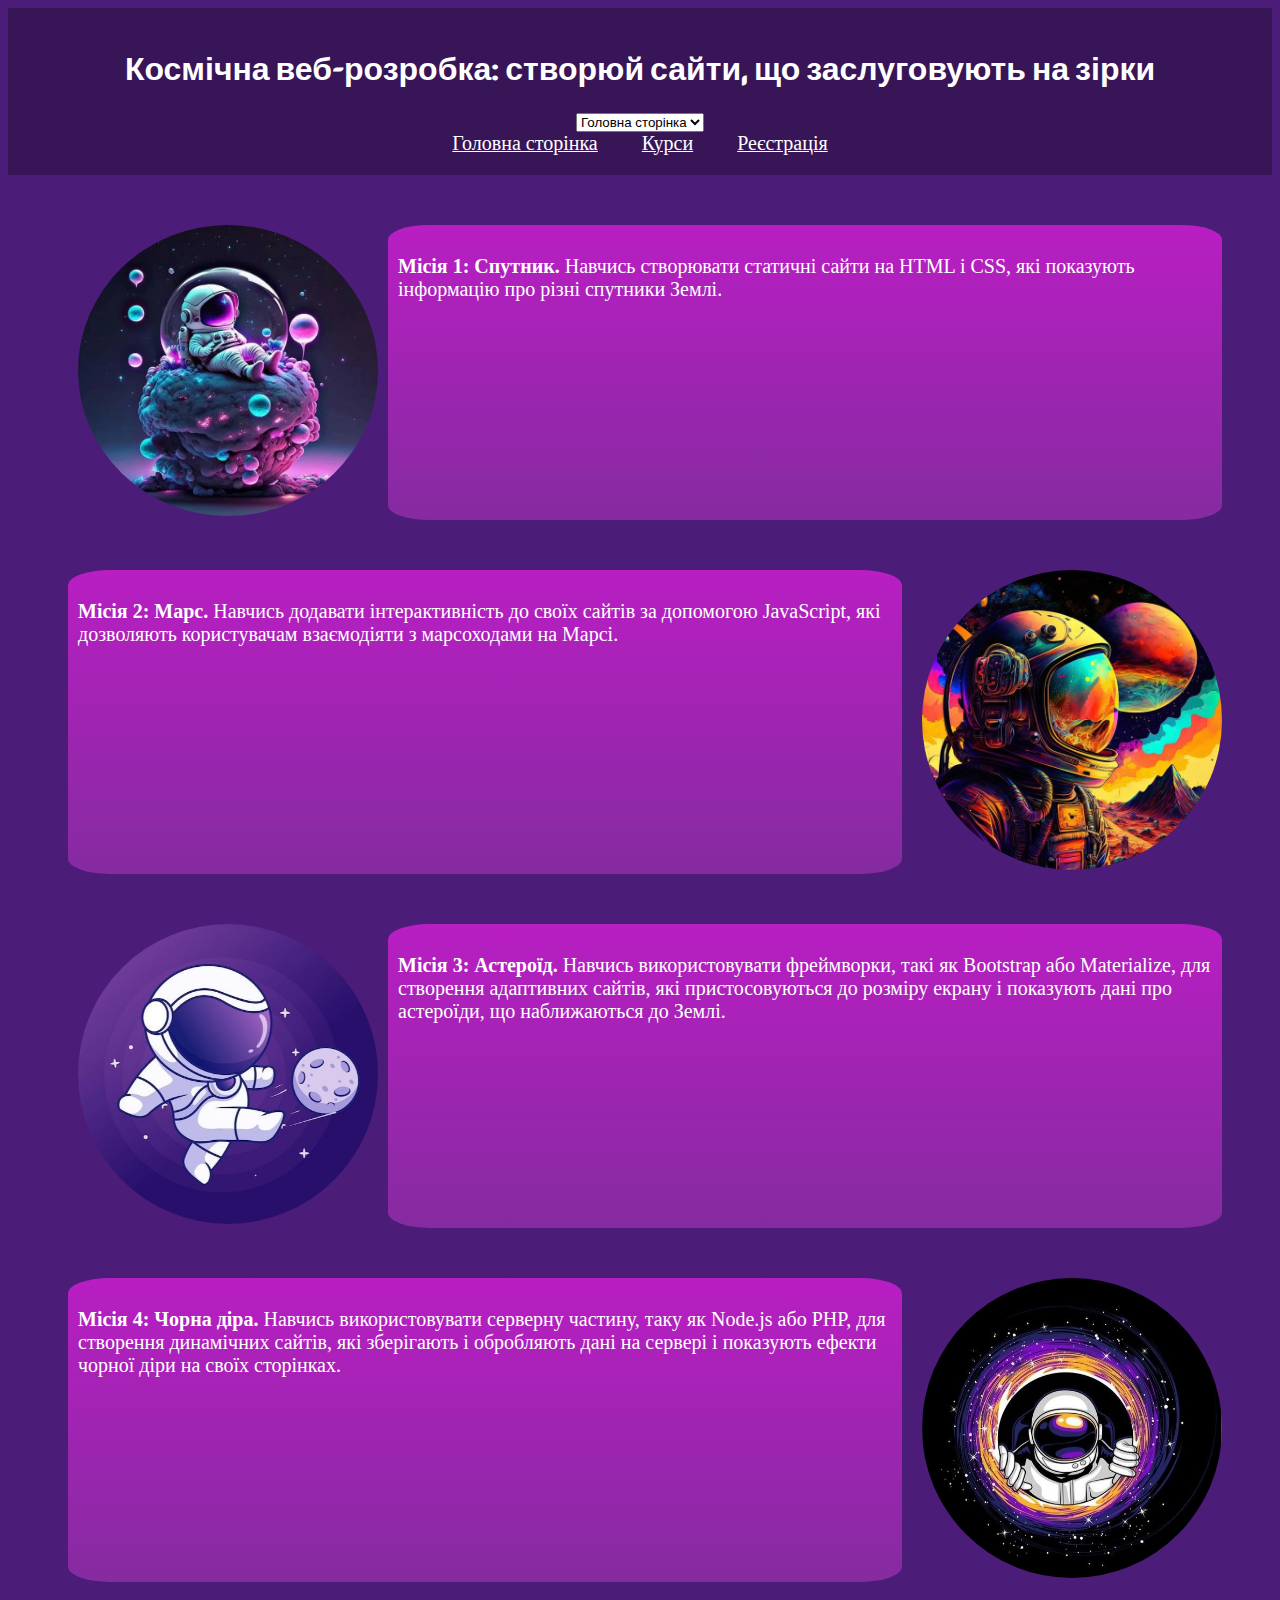
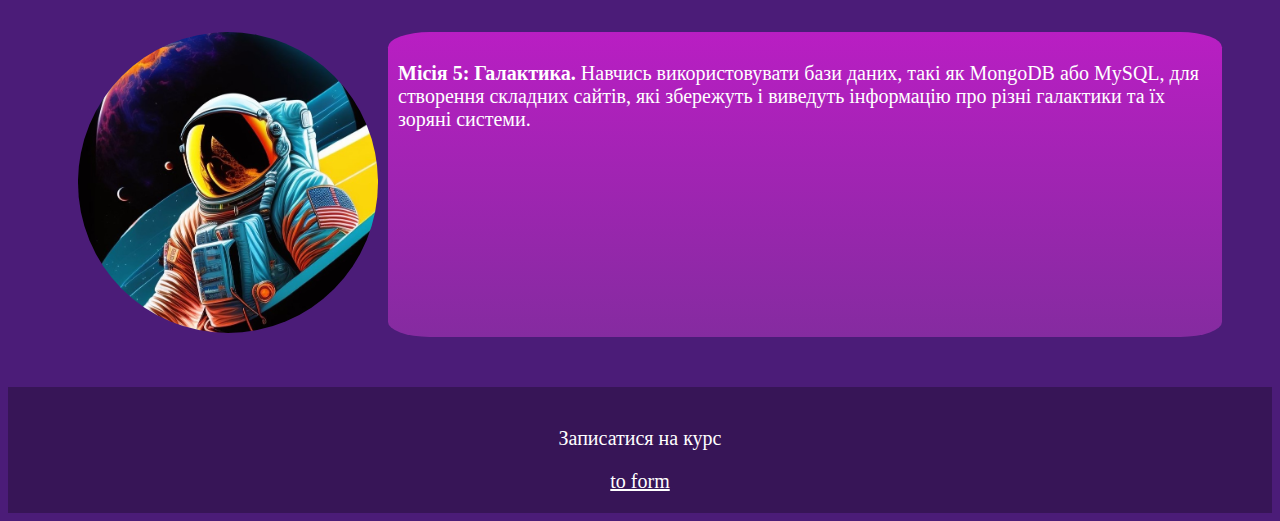
<file: lab_1/index.html>
<!DOCTYPE html>
<html lang="uk">
<head>
  <meta charset="UTF-8">
  <meta name="viewport" content="width=device-width, initial-scale=1.0">
  <title>Космічна веб розробка: створюй сайти, що заслуговують на зірки</title>
  <link rel="stylesheet" href="styles.css">
  <link rel="icon" href="images/cosmos4.jpg">
  <link rel="preconnect" href="https://fonts.googleapis.com">
<link rel="preconnect" href="https://fonts.gstatic.com" crossorigin>
<link href="https://fonts.googleapis.com/css2?family=Kanit:wght@800&family=Lato:wght@400;900&family=Roboto:wght@100&display=swap" rel="stylesheet">
<script src="first.js"></script>
</head>
<body>
  
    <header>
      <h1>Космічна веб-розробка: створюй сайти, що заслуговують на зірки</h1>
      <label for='dropdown'>
        <select id='dropdown' onchange="location=this.value;">
          <option><a href="#">Головна сторінка</a></option>
          <option value="courses.html"><a href="courses.html">Курси</a></option>
          <option value="questionsry.html">Реєстрація</option>
        </select>
      </label>
      <ul>
        <a href="#"><li>Головна сторінка</li></a>
        <a href="courses.html"><li>Курси</li></a>
        <a href="questionsry.html"><li>Реєстрація</li></a>
      </ul>
    </header>

    <section>
      <article class="grid">
        <div class="image">
        <img src="images/cosmos3.jpg" alt="">
        </div>
        <div class="textbox"><p><b>Місія 1: Спутник.</b> Навчись створювати статичні сайти на HTML і CSS, які показують інформацію про різні спутники Землі.</p></div>
      </article>

      <article class="grid">
        <div class="textbox"><p><b>Місія 2: Марс.</b> Навчись додавати інтерактивність до своїх сайтів за допомогою JavaScript, які дозволяють користувачам взаємодіяти з марсоходами на Марсі.</p></div>
        <div class="image">
        <img src="images/cosmos4.jpg" alt="">
        </div>
      </article>

      <article class="grid">
        <div class="image">
        <img src="images/cosmos_5.jpg" alt="">
        </div>
        <div class="textbox"><p><b>Місія 3: Астероїд.</b> Навчись використовувати фреймворки, такі як Bootstrap або Materialize, для створення адаптивних сайтів, які пристосовуються до розміру екрану і показують дані про астероїди, що наближаються до Землі.</p></div>
      </article>

      <article class="grid">
        <div class="textbox"><p><b>Місія 4: Чорна діра.</b> Навчись використовувати серверну частину, таку як Node.js або PHP, для створення динамічних сайтів, які зберігають і обробляють дані на сервері і показують ефекти чорної діри на своїх сторінках.</p></div>
        <div class="image">
        <img src="images/cosmos6.jpg" alt="">
        </div>
      </article>

      <article class="grid">
        <div class="image">
        <img src="images/cosmos7.jpg" alt="">
        </div>
        <div class="textbox"><p><b>Місія 5: Галактика.</b> Навчись використовувати бази даних, такі як MongoDB або MySQL, для створення складних сайтів, які збережуть і виведуть інформацію про різні галактики та їх зоряні системи.</p></div>
      </article>
    </section>

    <footer>
      <p>Записатися на курс</p>
      <a href="questionsry.html">to form</a>
    </footer>

    <button onclick="topFunction()" id="myBtn" title="Go to top"><svg viewBox="0 0 24 24" fill="none" xmlns="http://www.w3.org/2000/svg"><g id="SVGRepo_bgCarrier" stroke-width="0"></g><g id="SVGRepo_tracerCarrier" stroke-linecap="round" stroke-linejoin="round"></g><g id="SVGRepo_iconCarrier"> <path opacity="0.5" d="M11.25 20C11.25 20.4142 11.5858 20.75 12 20.75C12.4142 20.75 12.75 20.4142 12.75 20H11.25ZM12.75 20L12.75 4L11.25 4L11.25 20H12.75Z" fill="#fff"></path> <path d="M18 10L12 4L6 10" stroke="#fff" stroke-width="1.5" stroke-linecap="round" stroke-linejoin="round"></path> </g></svg></button>

  
</body>
</html>
</file>
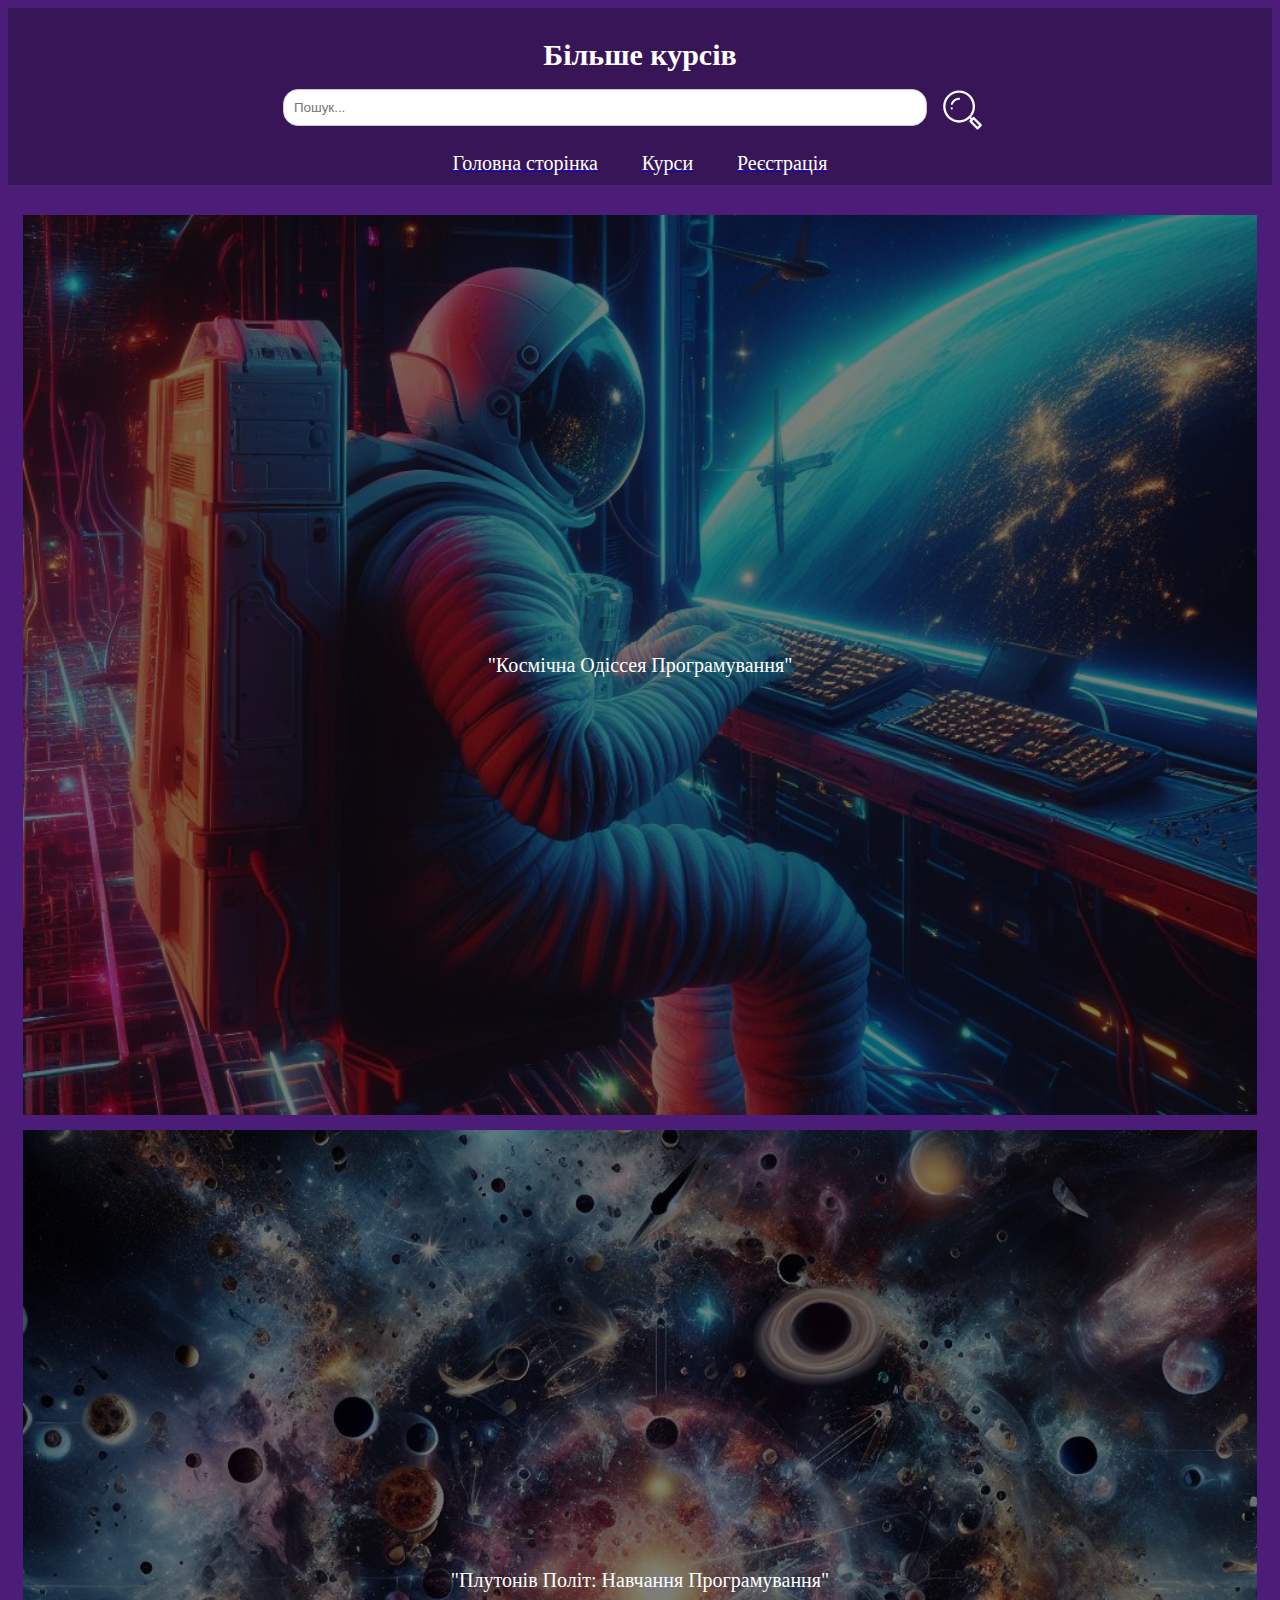
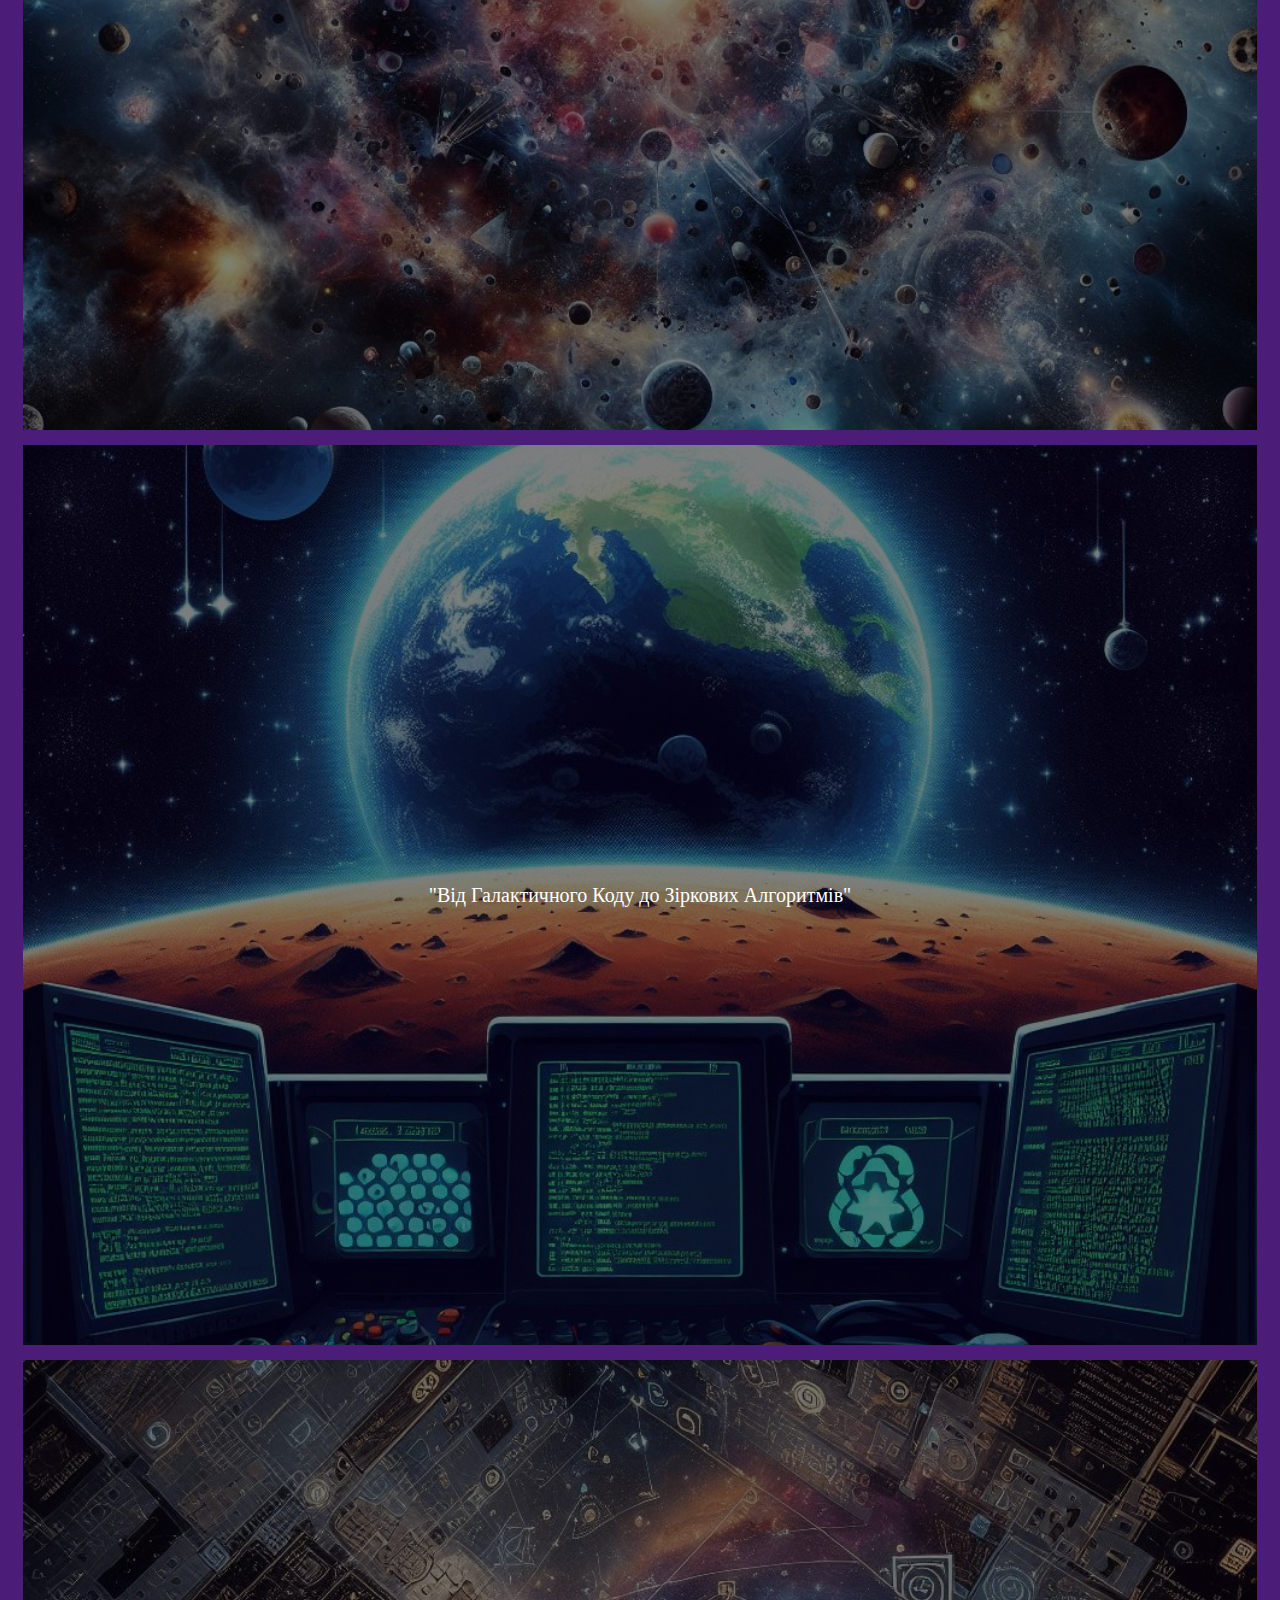
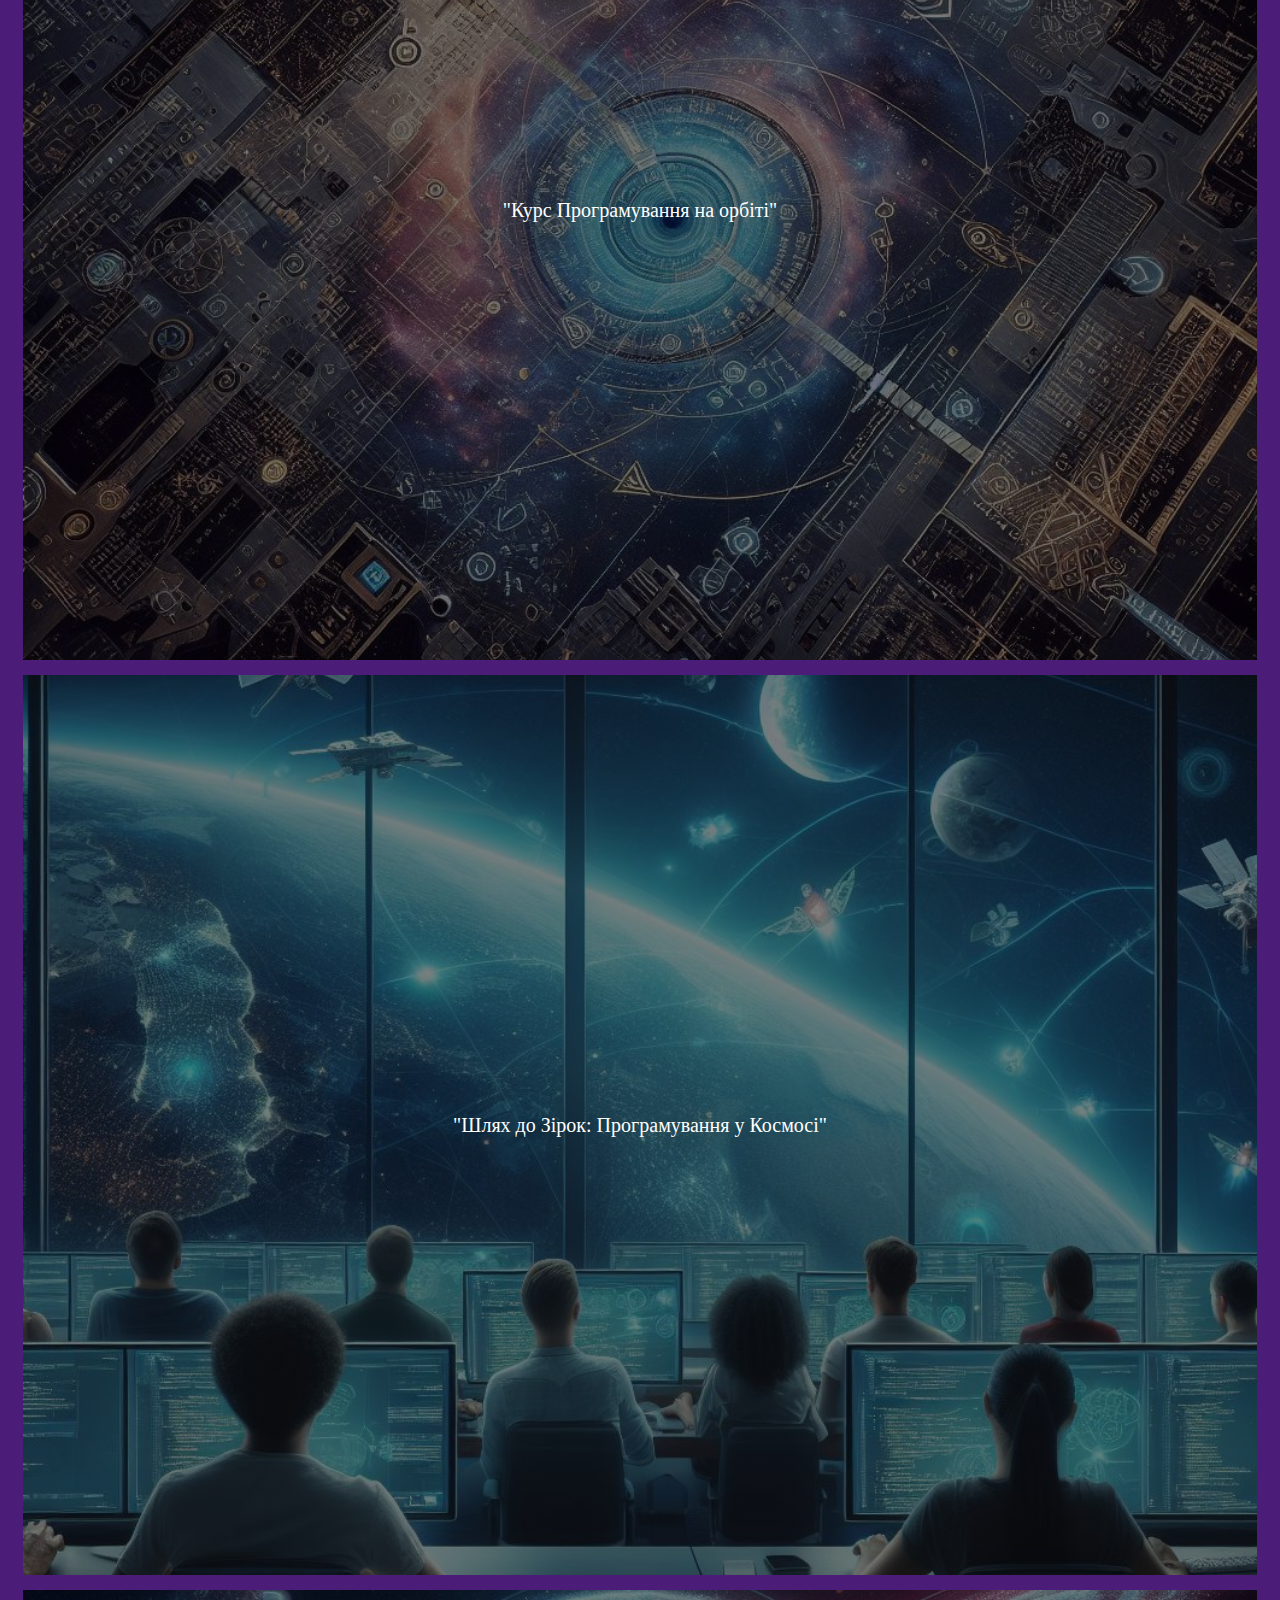
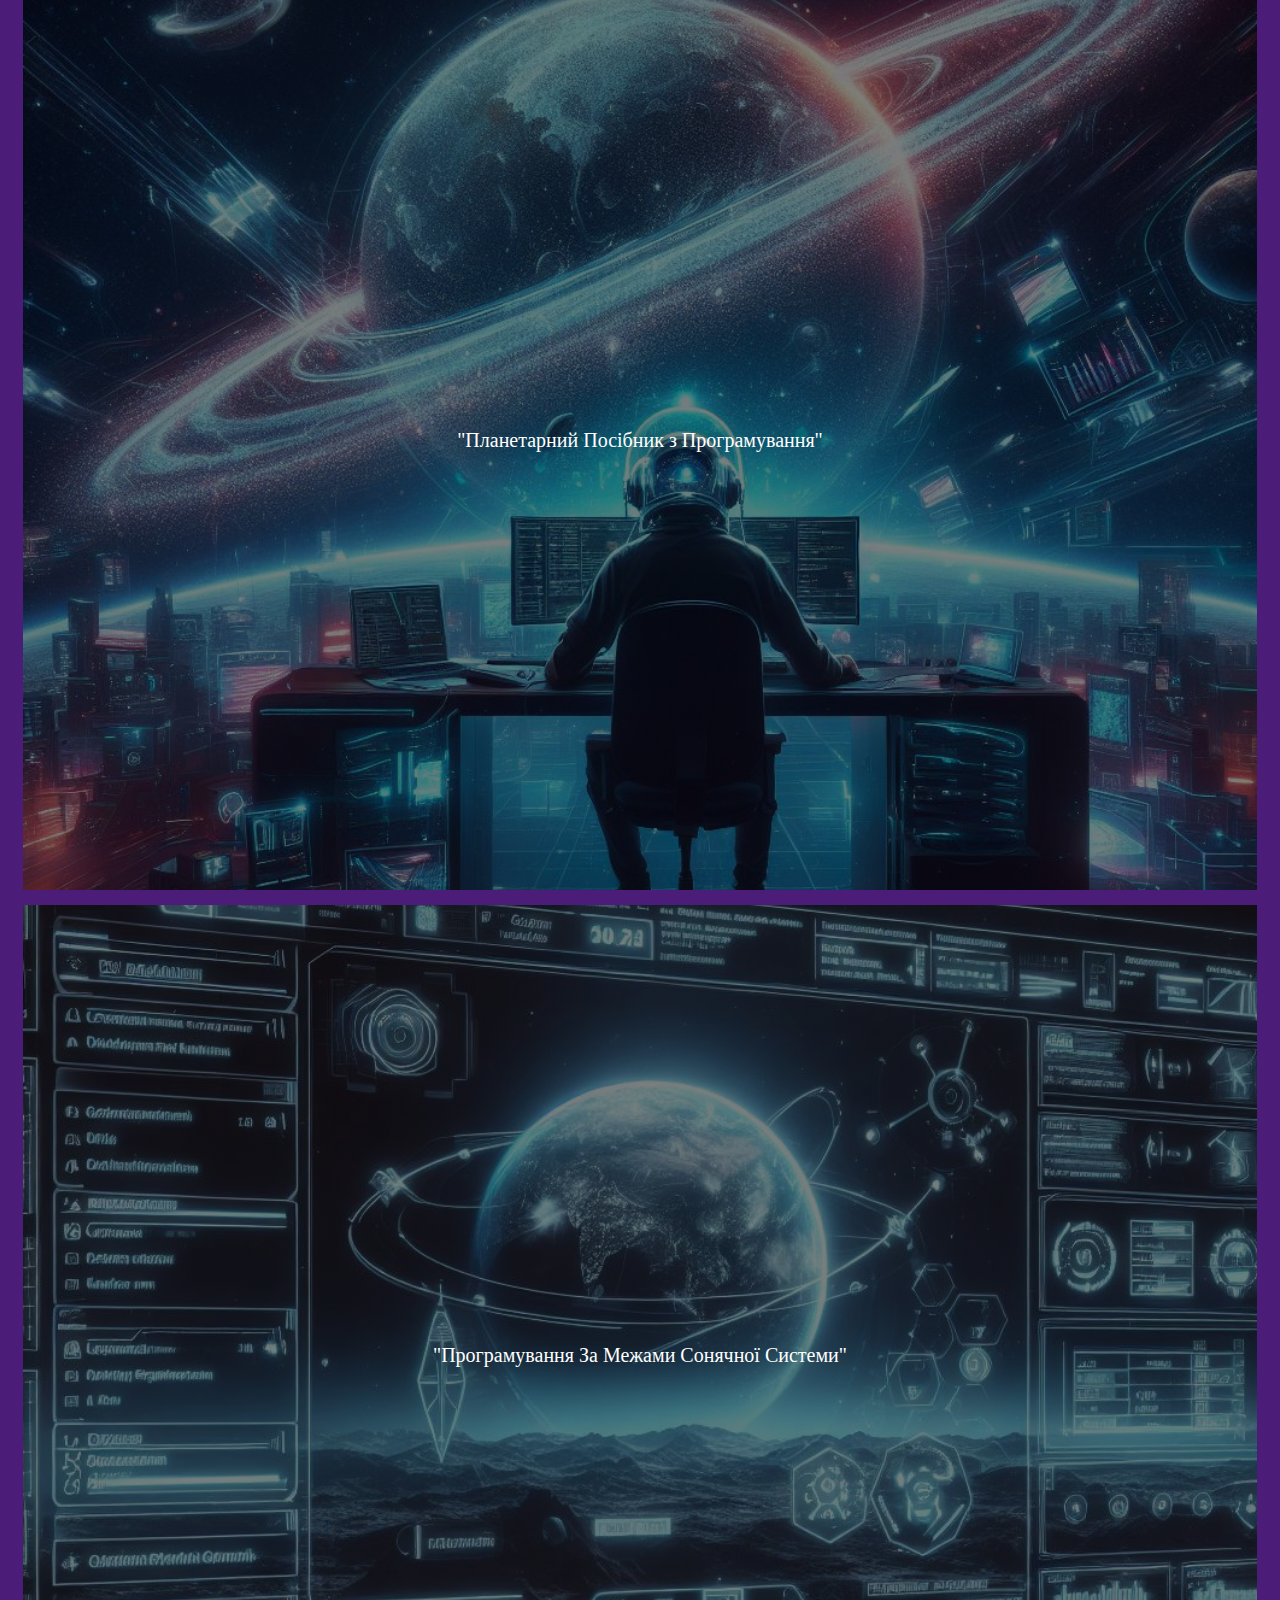
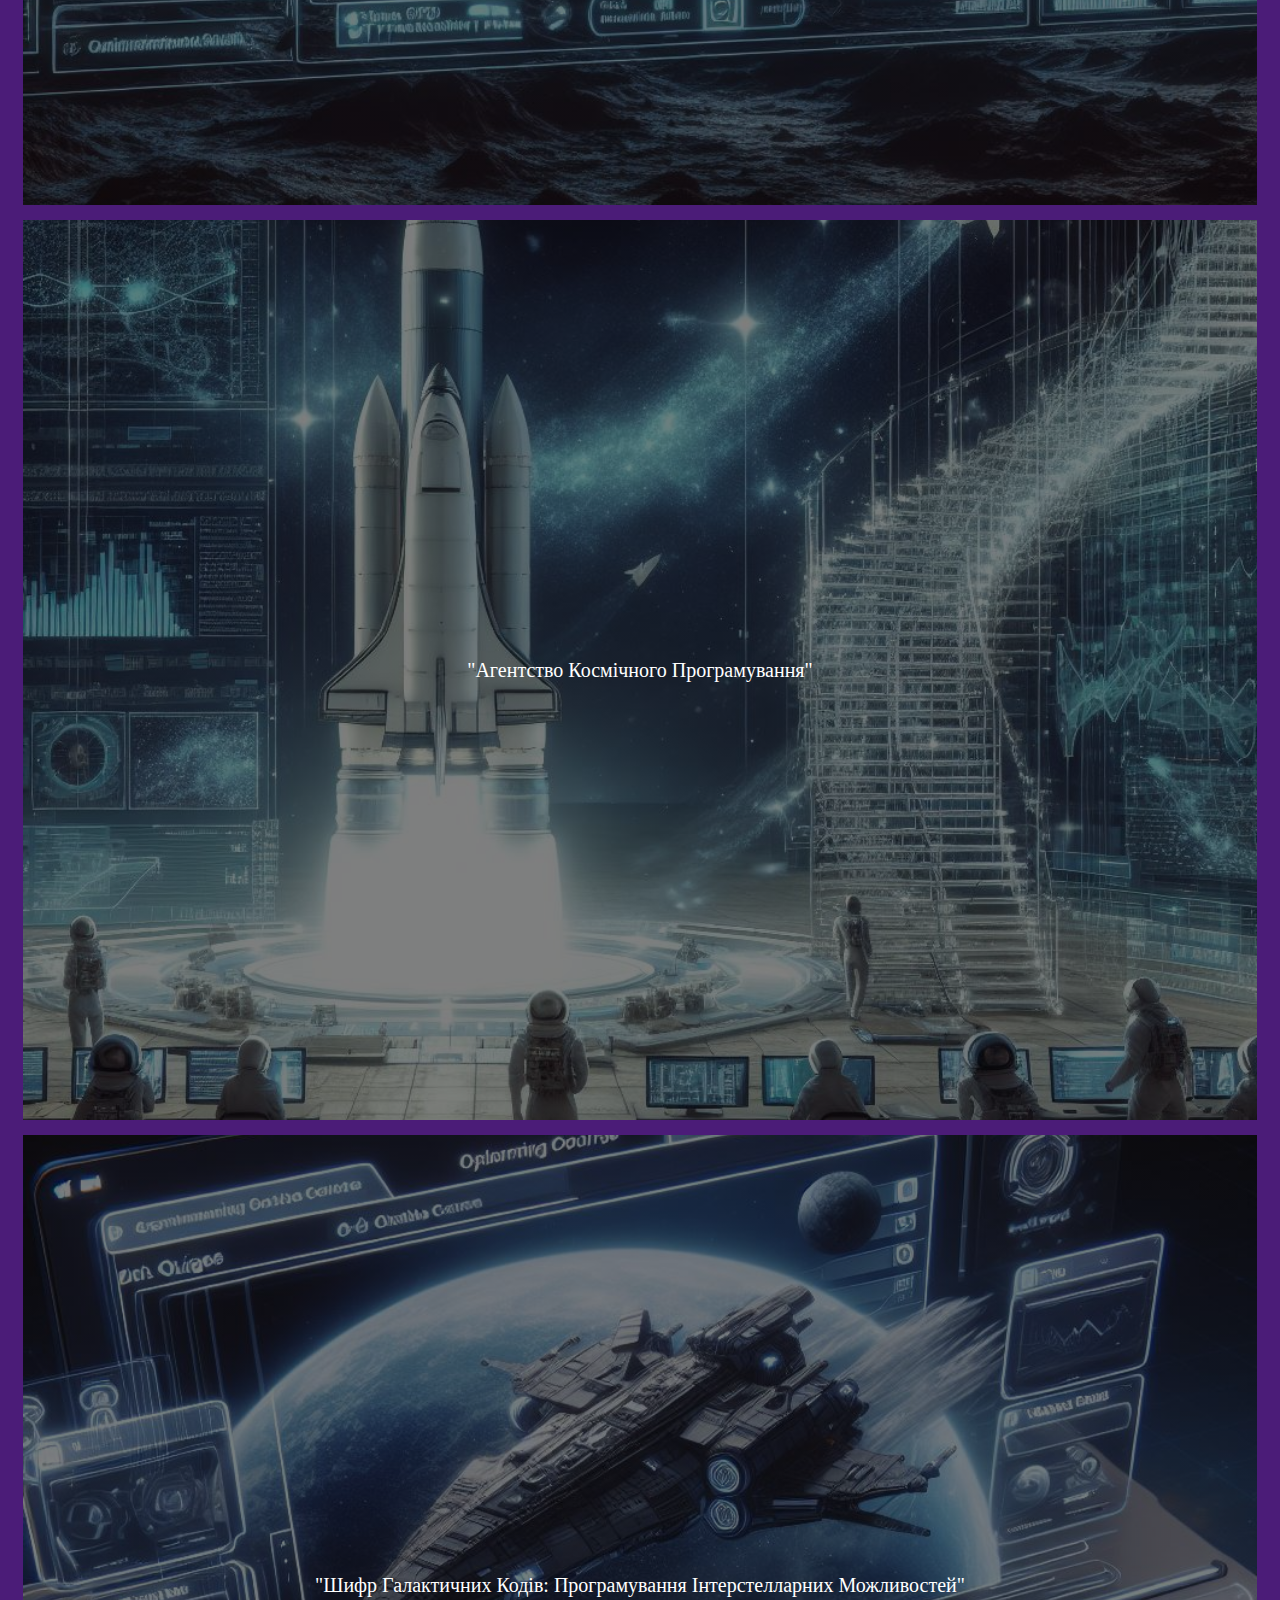
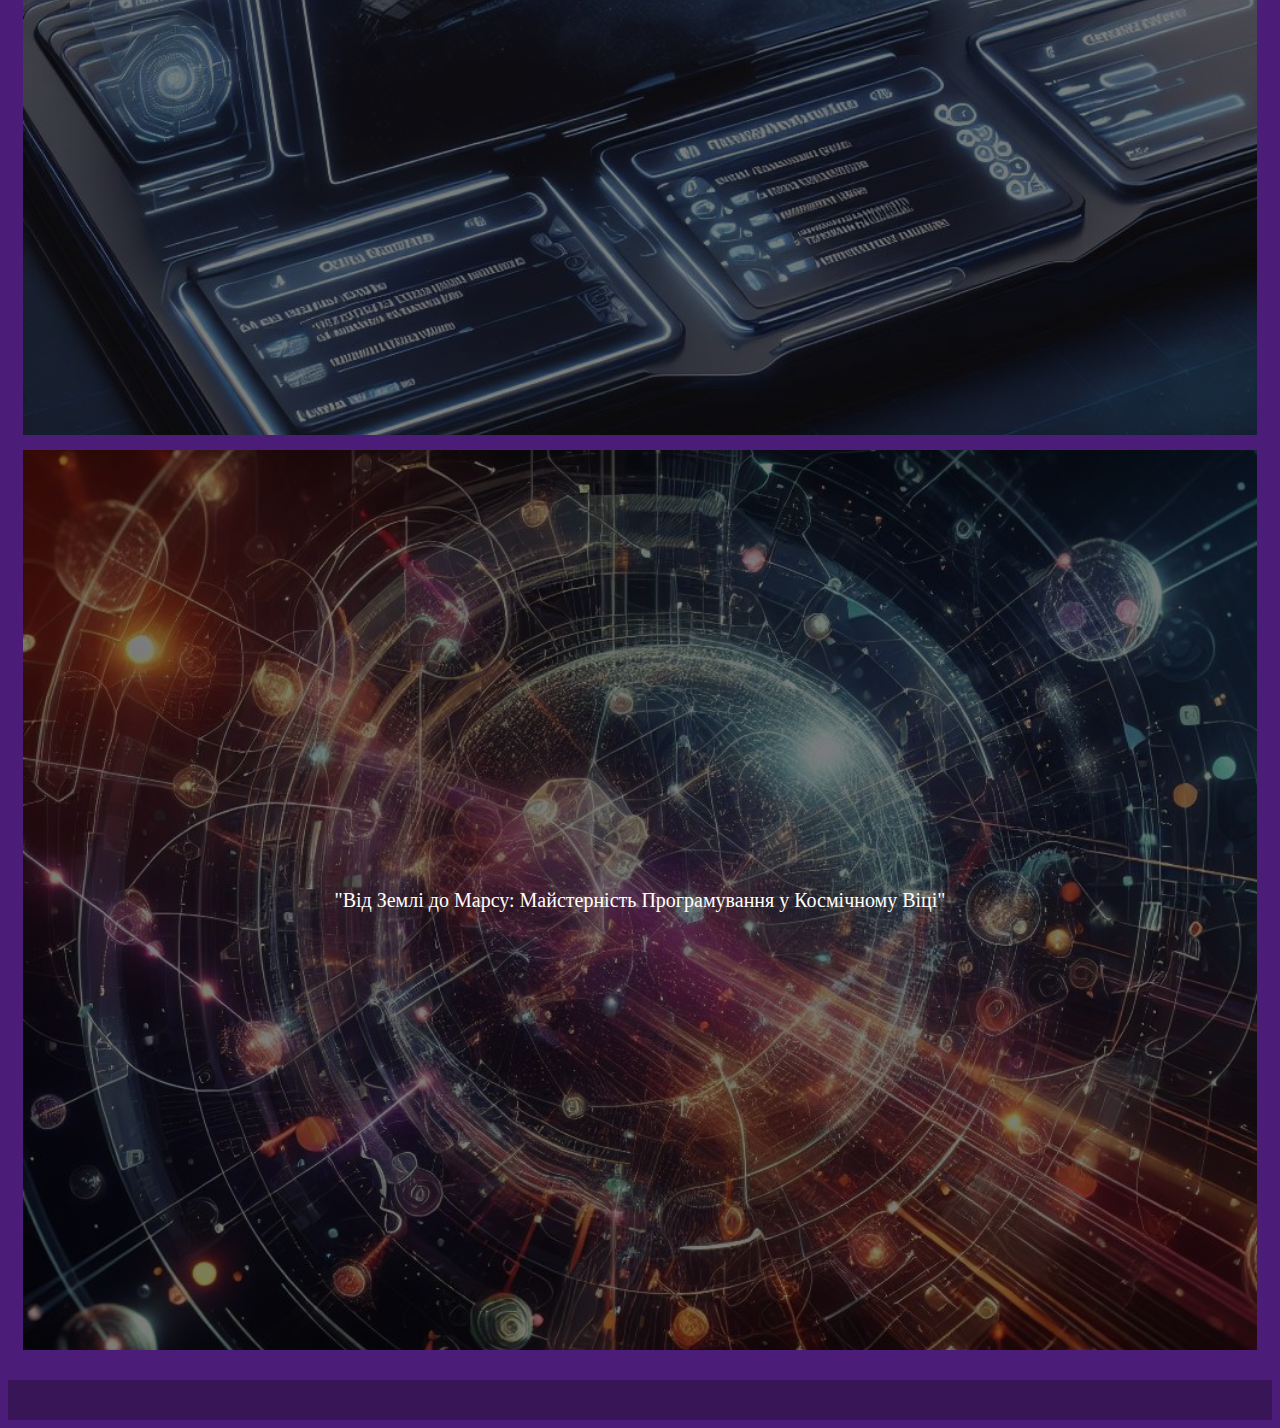
<file: lab_1/courses.html>
<!DOCTYPE html>
<html lang="en">
<head>
  <meta charset="UTF-8">
  <meta name="viewport" content="width=device-width, initial-scale=1.0">
  <title>Курси</title>
  <link href="https://cdn.jsdelivr.net/npm/bootstrap@5.3.2/dist/css/bootstrap.min.css" rel="stylesheet" integrity="sha384-T3c6CoIi6uLrA9TneNEoa7RxnatzjcDSCmG1MXxSR1GAsXEV/Dwwykc2MPK8M2HN" crossorigin="anonymous">
  <link rel="stylesheet" href="courses.css">
  <script src="first.js"></script>
</head>
<body>
  <header>
  <h1>Більше курсів</h1>
  <form>
    <input type="text" name="q" placeholder="Пошук...">
    <svg class="svg" xmlns="http://www.w3.org/2000/svg" x="0px" y="0px" width="50" height="50" viewBox="0,0,256,256">
      <g fill="#fff" fill-rule="nonzero" stroke="none" stroke-width="1" stroke-linecap="butt" stroke-linejoin="miter" stroke-miterlimit="10" stroke-dasharray="" stroke-dashoffset="0" font-family="none" font-weight="none" font-size="none" text-anchor="none" style="mix-blend-mode: normal"><g transform="scale(2,2)"><path d="M56.59961,21.59961c-22.5,0 -40.79883,18.50117 -40.79883,41.20117c0,22.8 18.29883,41.19922 40.79883,41.19922c10.3,0 19.70039,-3.90078 26.90039,-10.30078l2.30078,2.30078l-2.10156,2.19922c-1.2,1.2 -1.2,3.10078 0,4.30078l18,18.19922c0.6,0.6 1.30156,0.90039 2.10156,0.90039c0.8,0 1.59961,-0.30039 2.09961,-0.90039l8,-8.09961c1.1,-1.2 1.10039,-3.09922 -0.09961,-4.19922l-18,-18.20117c-0.6,-0.6 -1.30156,-0.89844 -2.10156,-0.89844c-0.8,0 -1.59961,0.29844 -2.09961,0.89844l-2.09961,2.20117l-2.30078,-2.40039c6.3,-7.3 10.20117,-16.79922 10.20117,-27.19922c0,-22.7 -18.30078,-41.20117 -40.80078,-41.20117zM56.59961,27.69922c19.2,0 34.80078,15.80117 34.80078,35.20117c0,19.4 -15.60078,35.09961 -34.80078,35.09961c-19.2,0 -34.79883,-15.69961 -34.79883,-35.09961c0,-19.4 15.59883,-35.20117 34.79883,-35.20117zM56.69922,40.19922c-9.5,0 -17.99922,6.10156 -21.19922,15.10156c-0.5,1.3 0.19961,2.89883 1.59961,3.29883c0.3,0.1 0.60039,0.20117 0.90039,0.20117c1.1,0 2.1,-0.70078 2.5,-1.80078c2.4,-6.9 8.99922,-11.59961 16.19922,-11.59961c1.4,0 2.60156,-1.19961 2.60156,-2.59961c0,-1.4 -1.20156,-2.60156 -2.60156,-2.60156zM37.69922,64.90039c-1.4,0 -2.59961,1.09961 -2.59961,2.59961v0.40039c0.1,1.4 1.20117,2.59961 2.70117,2.59961c1.4,0 2.59961,-1.19961 2.59961,-2.59961v-0.30078c0,-1.5 -1.09961,-2.69922 -2.59961,-2.69922zM93.80078,96.59961l13.79883,14l-3.79883,3.80078l-13.80078,-14z"></path></g></g>
    </svg>
    
  </form>

  <ul>
    <a href="index.html"><li>Головна сторінка</li></a>
    <a href="#"><li>Курси</li></a>
    <a href="questionsry.html"><li>Реєстрація</li></a>
  </ul>
  </header>

  <main>
    <div class="container">
      <div class="row">
        <div class="col" class="c0" style="background-image: linear-gradient(to bottom, rgba(0,0,0,0.5), rgba(0,0,0,0.5)), url(images/courses0.jpg)">
          <p>"Космічна Одіссея Програмування"</p>
        </div>
        <div class="col" class="c1" style="background-image: linear-gradient(to bottom, rgba(0,0,0,0.5), rgba(0,0,0,0.5)), url(images/courses1.jpg)">
          <p>"Плутонів Політ: Навчання Програмування"</p>
        </div>
        <div class="col" class="c2" style="background-image: linear-gradient(to bottom, rgba(0,0,0,0.5), rgba(0,0,0,0.5)),  url(images/courses2.jpg)">
          <p>"Від Галактичного Коду до Зіркових Алгоритмів"</p>
        </div>
      </div>
      <div class="row">
        <div class="col" class="c3" style="background-image: linear-gradient(to bottom, rgba(0,0,0,0.5), rgba(0,0,0,0.5)), url(images/courses3.jpg)">
          <p>"Курс Програмування на орбіті"</p>
        </div>
        <div class="col" class="c4" style="background-image: linear-gradient(to bottom, rgba(0,0,0,0.5), rgba(0,0,0,0.5)), url(images/courses4.jpg)">
          <p>"Шлях до Зірок: Програмування у Космосі"</p>
        </div>
        <div class="col" class="c5" style="background-image: linear-gradient(to bottom, rgba(0,0,0,0.5), rgba(0,0,0,0.5)), url(images/courses5.jpg)">
          <p>"Планетарний Посібник з Програмування"</p>
        </div>
      </div>
      <div class="row">
        <div class="col" class="c6" style="background-image: linear-gradient(to bottom, rgba(0,0,0,0.5), rgba(0,0,0,0.5)), url(images/courses6.jpg)">
          <p>"Програмування За Межами Сонячної Системи"</p>
        </div>
        <div class="col" class="c7" style="background-image: linear-gradient(to bottom, rgba(0,0,0,0.5), rgba(0,0,0,0.5)), url(images/courses7.jpg)">
          <p>"Агентство Космічного Програмування"</p>
        </div>
        <div class="col" class="c8" style="background-image: linear-gradient(to bottom, rgba(0,0,0,0.5), rgba(0,0,0,0.5)), url(images/courses8.jpg)">
          <p>"Шифр Галактичних Кодів: Програмування Інтерстелларних Можливостей"</p>
        </div>
      </div>
      <div class="row">
        <div class="col" class="c9" style="background-image: linear-gradient(to bottom, rgba(0,0,0,0.5), rgba(0,0,0,0.5)), url(images/courses9.jpg)">
          <p>"Від Землі до Марсу: Майстерність Програмування у Космічному Віці"</p>
        </div>
      </div>
    </div>
    <button onclick="topFunction()" id="myBtn" title="Go to top"><svg viewBox="0 0 24 24" fill="none" xmlns="http://www.w3.org/2000/svg"><g id="SVGRepo_bgCarrier" stroke-width="0"></g><g id="SVGRepo_tracerCarrier" stroke-linecap="round" stroke-linejoin="round"></g><g id="SVGRepo_iconCarrier"> <path opacity="0.5" d="M11.25 20C11.25 20.4142 11.5858 20.75 12 20.75C12.4142 20.75 12.75 20.4142 12.75 20H11.25ZM12.75 20L12.75 4L11.25 4L11.25 20H12.75Z" fill="#fff"></path> <path d="M18 10L12 4L6 10" stroke="#fff" stroke-width="1.5" stroke-linecap="round" stroke-linejoin="round"></path> </g></svg></button>

  </main>
  <footer></footer>
</body>
</html>
</file>
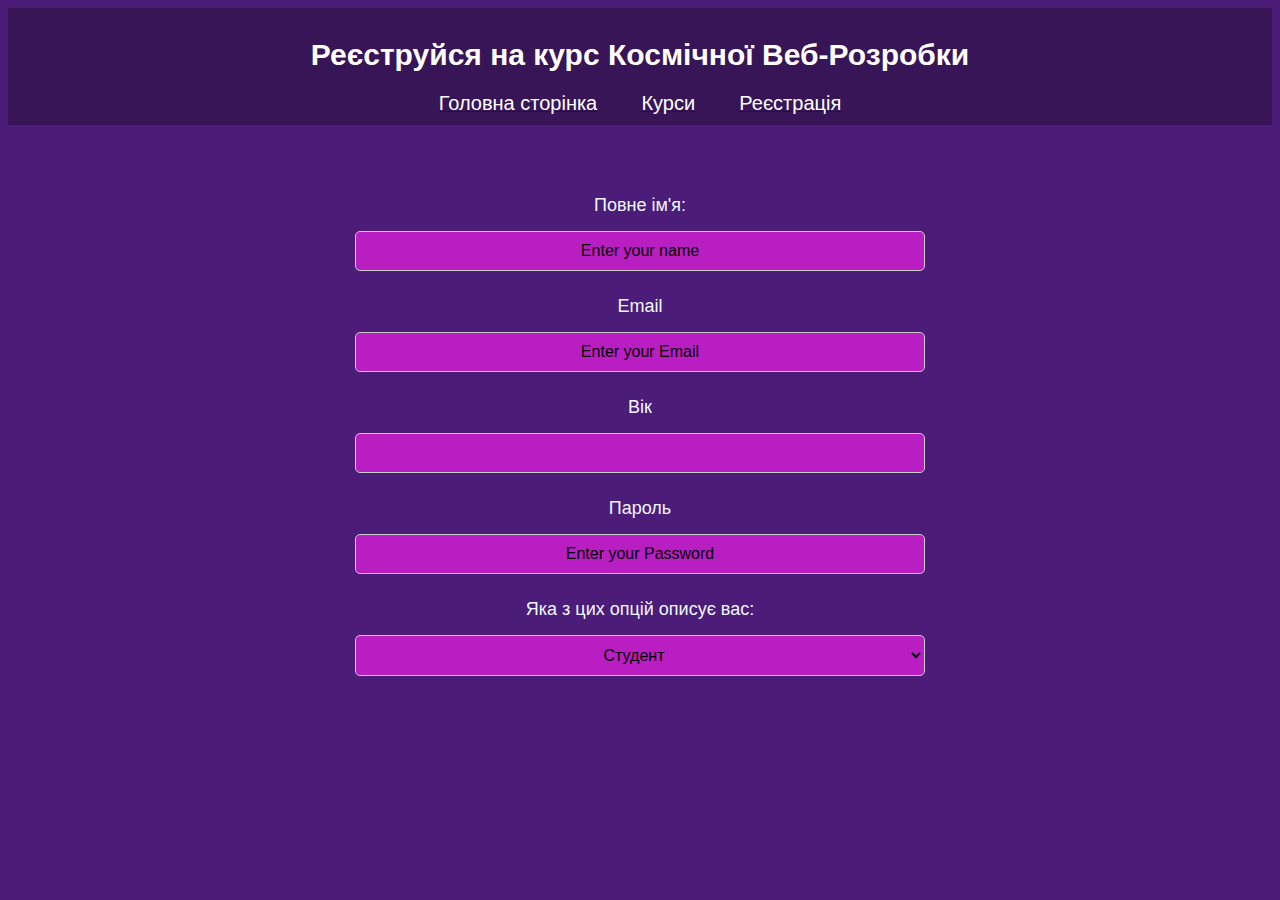
<file: lab_1/questionsry.html>
<!DOCTYPE html>
<html lang="en">
<head>
  <meta charset="UTF-8">
  <meta name="viewport" content="width=device-width, initial-scale=1.0">
  <title>Реєстрація</title>
  <link rel="stylesheet" href="forms.css">
  <link rel="icon" href="images/cosmos4.jpg">
</head>
<body>
  <header>
    <h1 id='title'>Реєструйся на курс Космічної Веб-Розробки</h1>
    <ul>
      <a href="index.html"><li>Головна сторінка</li></a>
      <a href="courses.html"><li>Курси</li></a>
      <a href="#"><li>Реєстрація</li></a>
    </ul>
  </header>
    <form>
      <label for='name-label'>Повне ім'я:<input id='name-label' id='name' type='text' placeholder='Enter your name'/></label>
      <label for='email-label'>Email <input id='email-label' id='email' type='email' placeholder='Enter your Email'/></label>
      <label for='number-label'>Вік<input id='number-label' id='number' type='number' min='10' max='99'/></label>
      <label for='password-label'>Пароль<input id='password-label' id='password' type='password' placeholder='Enter your Password'/></label>
      <label for='dropdown'>Яка з цих опцій описує вас:
        <select id='dropdown'>
          <option>Студент</option>
          <option>Працюю</option>
          <option>Вчуся</option>
          <option>Інше</option>
        </select>
      </label>
    </form>
</body>
</html>
</file>
<file: lab_1/styles.css>
@import url('https://fonts.googleapis.com/css2?family=Kanit:wght@800&family=Kenia&family=Lato:wght@400;900&family=Roboto:wght@100&display=swap');


body{
  background-color: #4B1C78;
}

h1{
  font-family: 'Kenia', sans-serif;
}

header{
  color: white;
  text-align: center;
  padding: 20px;
  margin: 0;
  background-color: #371557;
}

ul li{
  color: #fff;
  display: inline;
  padding: 0px 20px;
  font-size: 20px;
}

ul{
  text-align: center;
  margin: 0;
  padding: 0;
}

p{
  font-size: 20px;
}

article {
  margin: 50px;
}

.image{
  width: 30%;
  max-width: 300px;
  border-radius: 100%;
  margin: 0 10px;
}

article img{
  width: 100%;
  max-width: 300px;
  border-radius: 100%;
  margin: 0 10px;
}
article p{
 /* width: 90%;*/
  color: white;
}

.grid{
	display: flex;
	flex-direction: row;
	flex-wrap: nowrap;
	justify-content: space-around;
	align-items: stretch;
	align-content: stretch;
}

.textbox{
  width: 70%;
  background: linear-gradient(to bottom, #B91EC3, #852ba0);
  /*background-color: #B91EC3;*/
  margin-left: 10px;
  padding: 10px;
  border-radius: 5%;
}

footer {
  text-align: center;
  font-size: 20px;
  padding: 20px;
  margin: 0;
  background-color: #371557;
}

a, p{
  color: white;
}

#myBtn {
  display: none; 
  position: fixed; 
  bottom: 20px; 
  right: 30px; 
  z-index: 99; 
  border: none; 
  outline: none; 
  cursor: pointer; 
  padding: 15px; 
  border-radius: 10px; 
  background-color: rgba(48, 48, 49, 0.781);
}

#myBtn svg {
  width: 24px; 
  height: 24px;
}
</file>
<file: lab_1/courses.css>
body{
  background-color: #4B1C78;
}

header {
  text-align: center;
  font-size: 15px;
  padding: 10px;
  margin: 0;
  background-color: #371557;
}

h1{
  color: white;
  text-align: center;
}

ul li{
  color: #fff;
  display: inline;
  padding: 0px 20px;
  font-size: 20px;
}

ul{
  text-align: center;
  margin: 0;
  padding: 0;
}

p{
  color: #fff;
  font-size: 20px;
  margin: 0;
  text-align: center;
  padding: 20px;
}

form {
  display: flex;
  justify-content: center;
  align-items: center;
  margin-top: -10px;
  margin-bottom: 20px;
}

input[type="text"] {
  padding: 10px;
  border: 1px solid #ccc;
  border-radius: 15px;
  width: 50%;
}

.svg{
  margin: 0 10px;
}

.col {
  background-size: cover; 
  background-position: center; 
  margin: 15px;
  z-index: -1;
  display: flex;
  align-items: center; 
  justify-content: center; 
  height: 100vh;
}

.container{
  margin-top: 30px;
  margin-bottom: 30px;
}

footer {
  text-align: center;
  font-size: 20px;
  padding: 20px;
  margin: 0;
  background-color: #371557;
}

#myBtn {
  display: none; 
  position: fixed; 
  bottom: 20px; 
  right: 30px; 
  z-index: 99; 
  border: none; 
  outline: none; 
  cursor: pointer; 
  padding: 15px; 
  border-radius: 10px; 
  background-color: rgba(48, 48, 49, 0.781);
}

#myBtn svg {
  width: 24px; 
  height: 24px;
}
</file>
<file: lab_1/forms.css>
body {
  background-color: #4B1C78;
}

header {
  text-align: center;
  font-size: 15px;
  padding: 10px;
  margin: 0;
  background-color: #371557;
}

ul li{
  color: #fff;
  display: inline;
  padding: 0px 20px;
  font-size: 20px;
}

ul{
  text-align: center;
  margin: 0;
  padding: 0;
}

h1{
  color: white;
  text-align: center;
}

form{
  padding: 50px;
}

form input, select{
  display: block;
  background-color: #ffffff;
  padding: 10px 100px;
  text-align: center;
  margin: 15px;
  background-color: #B91EC3;
}

::placeholder{
  color: rgb(0, 0, 0);
}

label {
  color:aliceblue;
  text-align: center;
  font-size: 20px;
}


body {
  font-family: Arial, sans-serif;
}

form {
  display: flex;
  flex-direction: column;
  gap: 10px;
  margin: 20px auto; 
  width: 80%; 
  max-width: 600px; 
}


form label {
  display: flex;
  flex-direction: column;
  font-size: 18px;
}

form input, form select {
  padding: 10px;
  font-size: 16px;
  border-radius: 5px;
  border: 1px solid #ccc;
}
</file>
